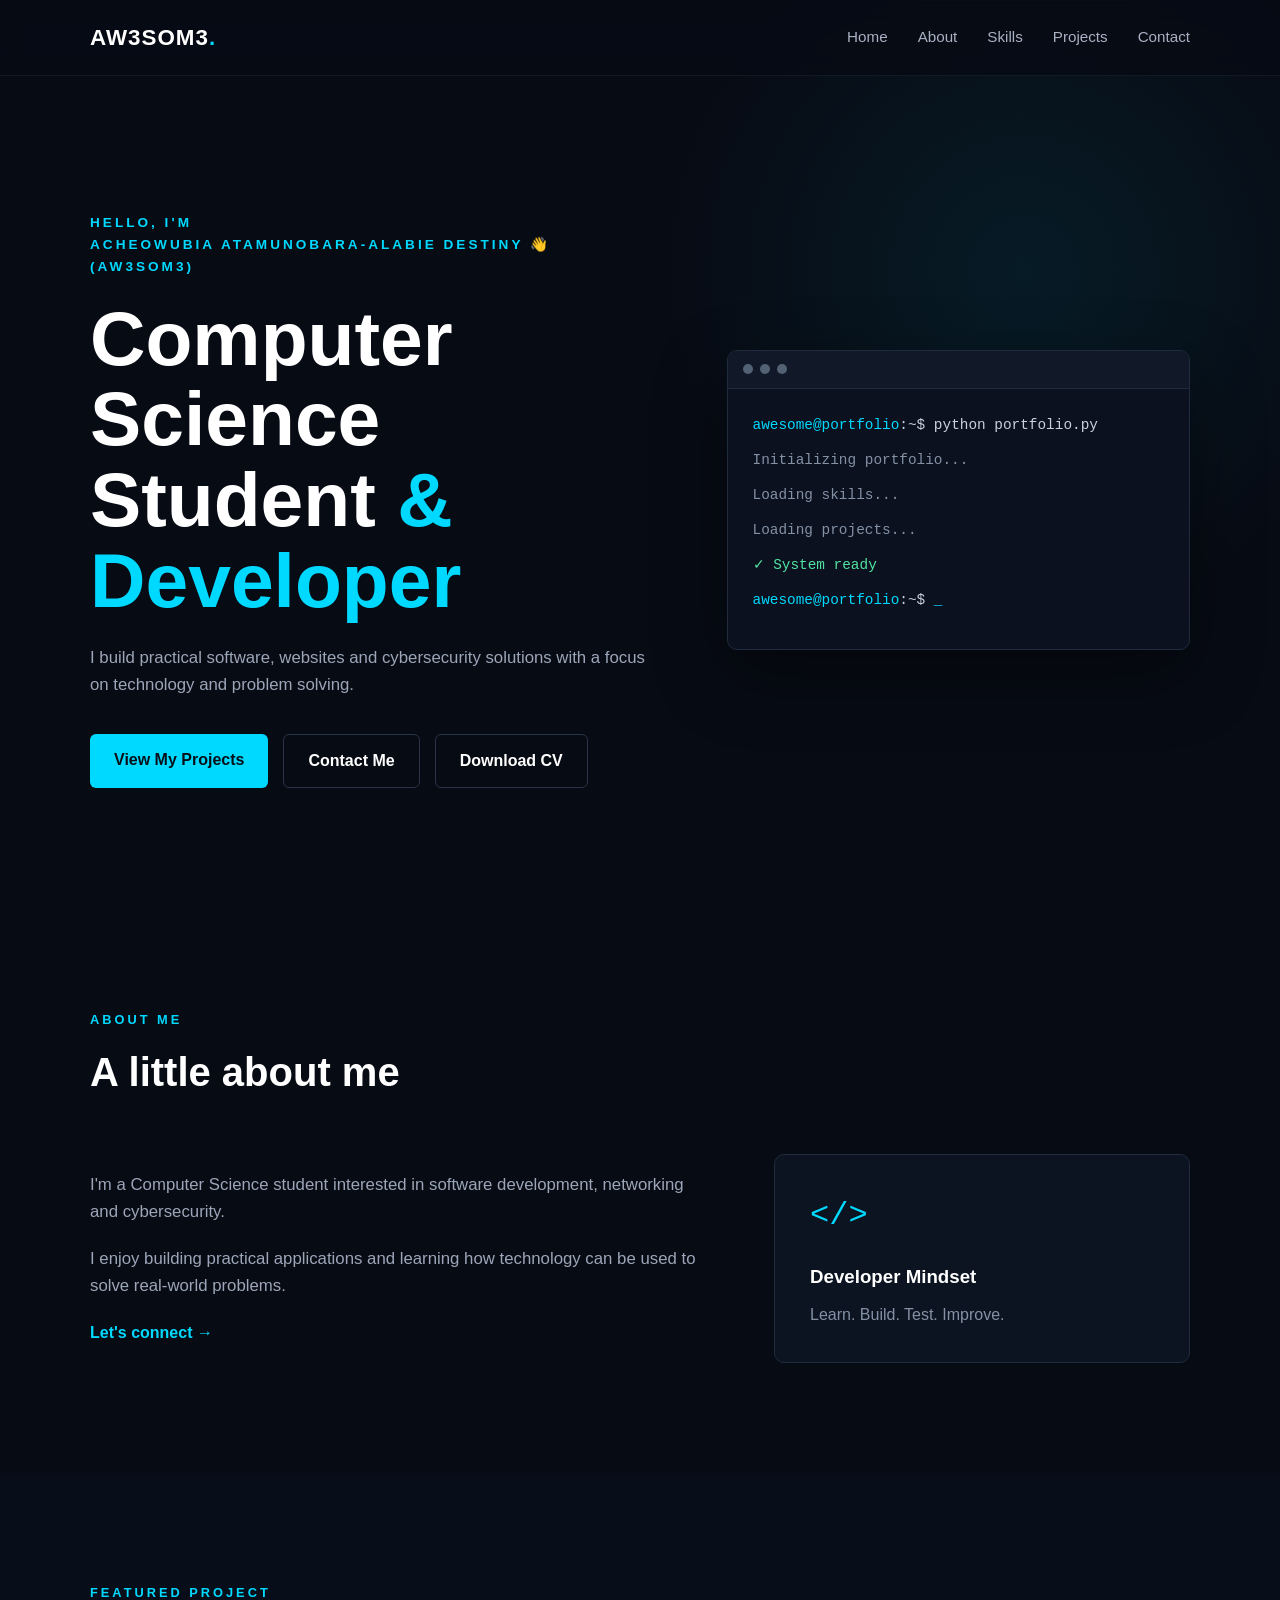
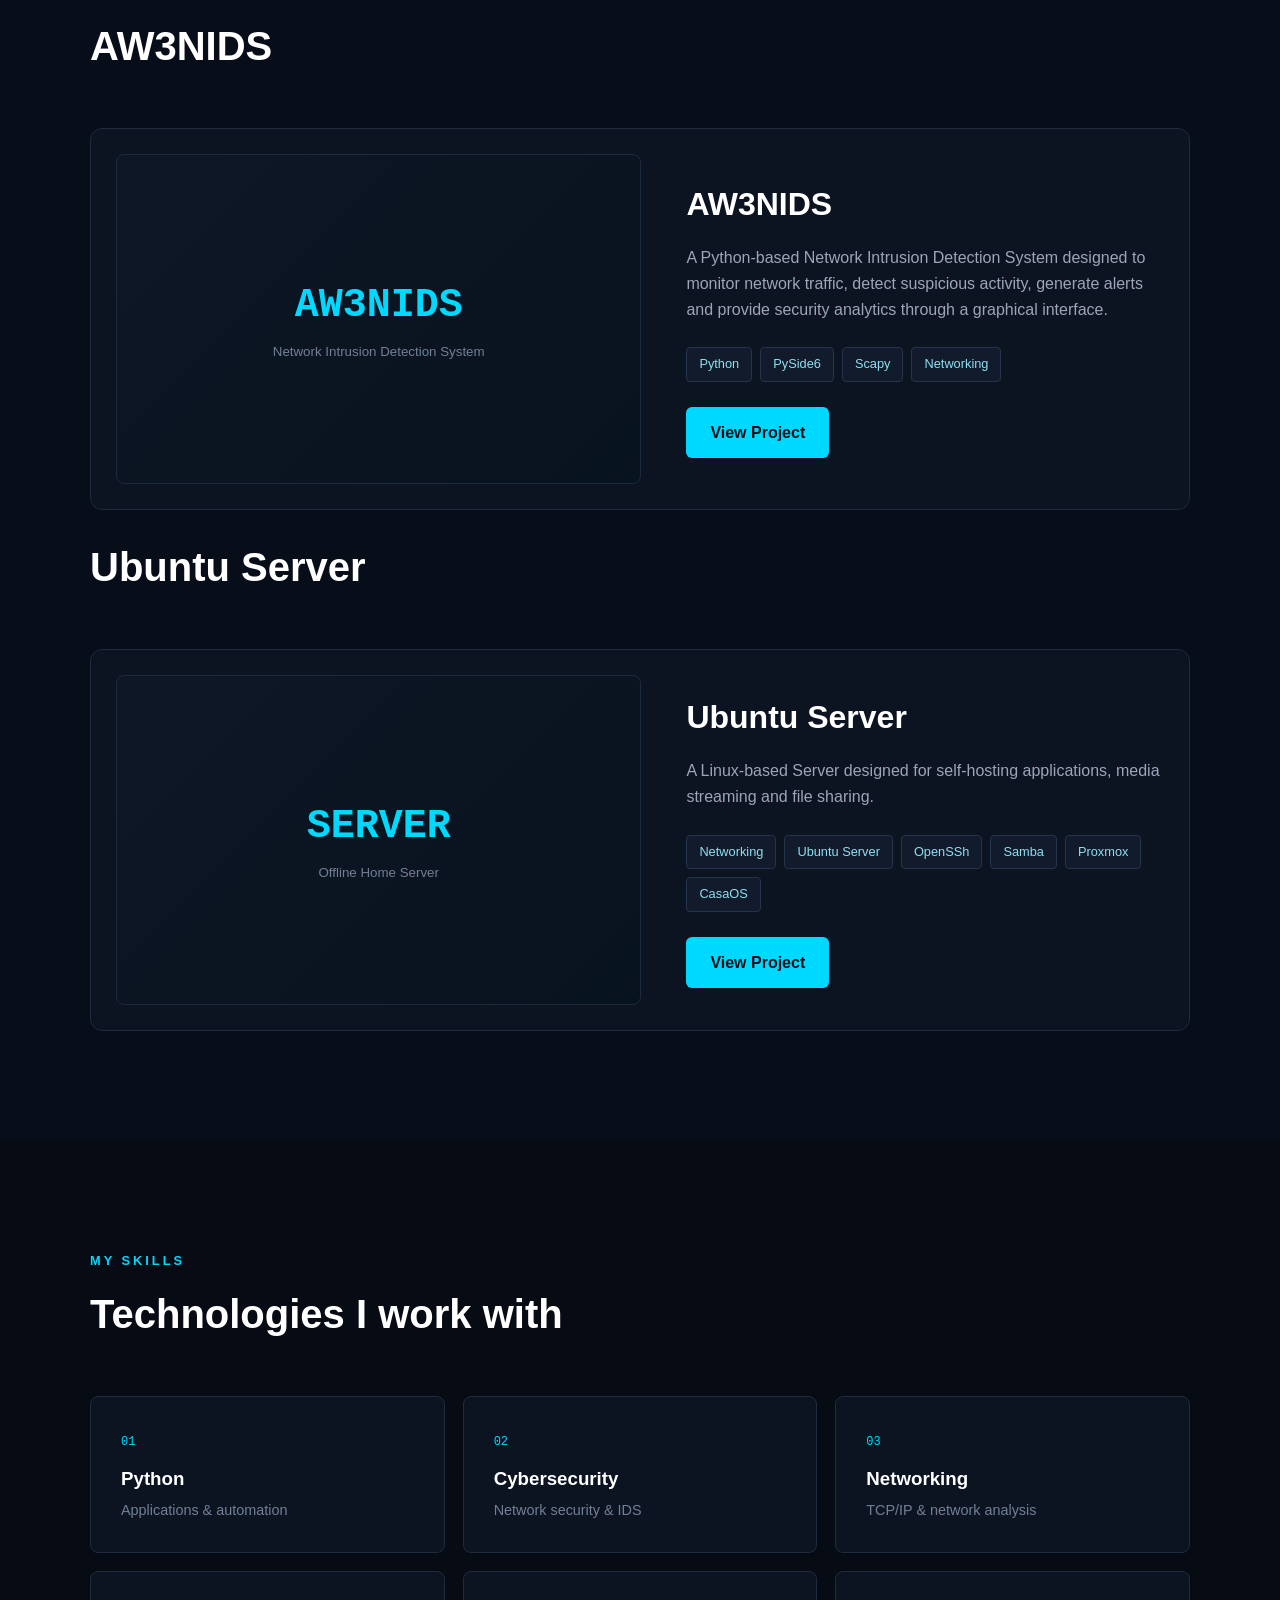
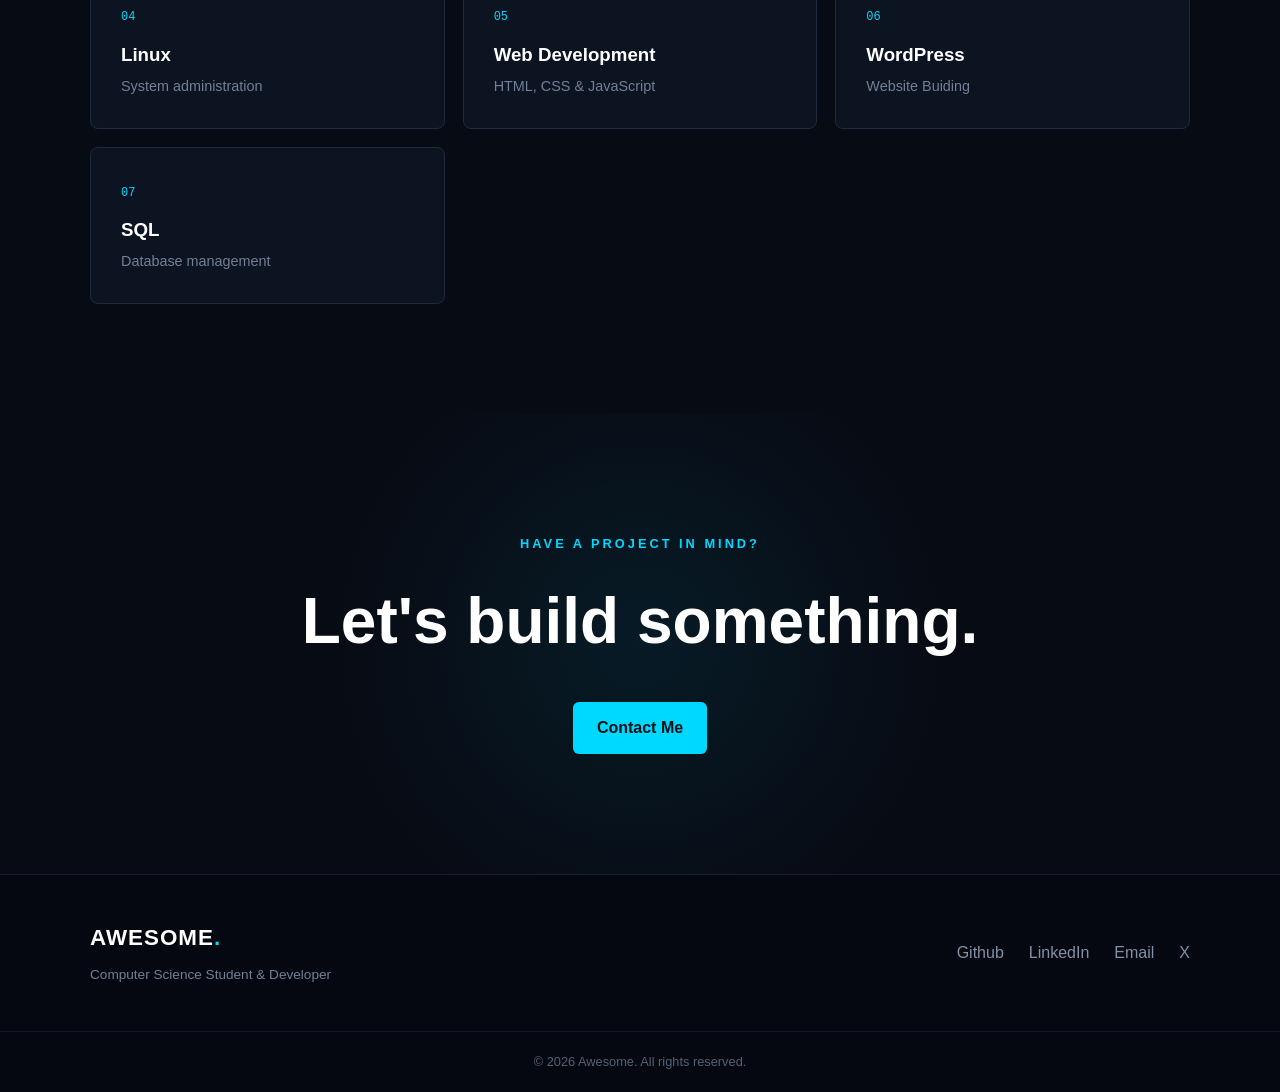
<file: index.html>
<!DOCTYPE html>

<html lang="en">
<head>
    <meta charset="UTF-8">
    <meta name="viewport" content="width=device-width, initial-scale=1.0">

<title> AW3SOM3 | Developer Portfolio</title>

<link rel="stylesheet" href="css/style.css">

</head>

<body>

<!-- Navigation -->
<header class="navbar">
    <div class="container nav-container">
        <a href="#home" class="logo">AW3SOM3<span>.</span></a>

        <nav>
            <a href="#home">Home</a>
            <a href="#about">About</a>
            <a href="#skills">Skills</a>
            <a href="#projects">Projects</a>
            <a href="#contact">Contact</a>
        </nav>

        <button class="menu-toggle" id="menuToggle">
            ☰
        </button>

    </div>
</header>


<!-- Hero Section -->
<main>

    <section id="home" class="hero">
        <div class="img-container">
            <!--<img src="/images/profile/1736100780571.jpg" alt="#" style="border-radius: 100rem; padding-right: 8px; float: left;">-->
        </div>
        
        <div class="container hero-content">

            <div class="hero-text">

                <p class="hero-small">
                    HELLO, I'M <br style="font-weight: bold; font-size: large;">ACHEOWUBIA ATAMUNOBARA-ALABIE DESTINY 👋
                    <br>(AW3SOM3)
                </p>

                <h1>
                    Computer Science Student
                    <span>& Developer</span>
                </h1>

                <p class="hero-description">
                    I build practical software, websites and
                    cybersecurity solutions with a focus on
                    technology and problem solving.
                </p>

                <div class="hero-buttons">
                    <a href="#projects" class="btn btn-primary">
                        View My Projects
                    </a>

                    <a href="#contact" class="btn btn-secondary">
                        Contact Me
                    </a>

                    <a href="assets/My CV.pdf" class="btn btn-cv">
                        Download CV
                    </a>
                    
                </div>
                
            </div>


            <!-- Terminal -->
            <div class="terminal">

                <div class="terminal-header">
                    <span></span>
                    <span></span>
                    <span></span>
                </div>

                <div class="terminal-body">

                    <p>
                        <span class="terminal-green">awesome@portfolio</span>:~$
                        python portfolio.py
                    </p>

                    <p class="terminal-output">
                        Initializing portfolio...
                    </p>

                    <p class="terminal-output">
                        Loading skills...
                    </p>

                    <p class="terminal-output">
                        Loading projects...
                    </p>

                    <p class="terminal-success">
                        ✓ System ready
                    </p>

                    <p>
                        <span class="terminal-green">awesome@portfolio</span>:~$
                        <span class="cursor">_</span>
                    </p>

                </div>

            </div>

        </div>
    </section>


    <!-- About Preview -->
    <section id="about" class="section">

        <div class="container">

            <div class="section-heading">
                <p>ABOUT ME</p>
                <h2>A little about me</h2>
            </div>

            <div class="about-content">

                <div class="about-text">
                    <p>
                        I'm a Computer Science student interested in
                        software development, networking and
                        cybersecurity.
                    </p>

                    <p>
                        I enjoy building practical applications and
                        learning how technology can be used to solve
                        real-world problems.
                    </p>

                    <a href="#contact" class="text-link">
                        Let's connect →
                    </a>
                </div>

                <div class="about-card">
                    <div class="card-icon">&lt;/&gt;</div>
                    <h3>Developer Mindset</h3>
                    <p>
                        Learn. Build. Test. Improve.
                    </p>
                </div>

            </div>

        </div>

    </section>


    <!-- Featured Project -->
    <section id="projects" class="section projects-section">

        <div class="container">

            <div class="section-heading">
                <p>FEATURED PROJECT</p>
                <h2>AW3NIDS</h2>
            </div>

            <div class="project-card">

                <div class="project-image">

                    <div class="project-placeholder">
                        <span>AW3NIDS</span>
                        <small>Network Intrusion Detection System</small>
                    </div>

                </div>

                <div class="project-info">

                    <h3>AW3NIDS</h3>

                    <p>
                        A Python-based Network Intrusion Detection
                        System designed to monitor network traffic,
                        detect suspicious activity, generate alerts
                        and provide security analytics through a
                        graphical interface.
                    </p>

                    <div class="tech-list">
                        <span>Python</span>
                        <span>PySide6</span>
                        <span>Scapy</span>
                        <span>Networking</span>
                    </div>

                    <a href="https://github.com/Awes0m3D/AW3NIDS" class="btn btn-primary">
                        View Project
                    </a>

                </div>

            </div>

        </div> 
        <div class="spacing">

        </div>

        <div class="container">

            <div class="section-heading">
                <br>
                <h2>Ubuntu Server</h2>
            </div>

            <div class="project-card">

                <div class="project-image">

                    <div class="project-placeholder">
                        <span>SERVER</span>
                        <small>Offline Home Server</small>
                    </div>

                </div>

                <div class="project-info">

                    <h3>Ubuntu Server</h3>

                    <p>
                        A Linux-based Server designed for self-hosting applications, media streaming and file sharing. 
                    </p>

                    <div class="tech-list">
                        <span>Networking</span>
                        <span>Ubuntu Server</span>
                        <span>OpenSSh</span>
                        <span>Samba</span>
                        <span>Proxmox</span>
                        <span>CasaOS</span>
                    </div>

                    <a href="google.com" class="btn btn-primary">
                        View Project
                    </a>

                </div>

            </div>

        </div>

    </section>


    <!-- Skills -->
    <section id="skills" class="section">

        <div class="container">

            <div class="section-heading">
                <p>MY SKILLS</p>
                <h2>Technologies I work with</h2>
            </div>

            <div class="skills-grid">

                <div class="skill-card">
                    <span>01</span>
                    <h3>Python</h3>
                    <p>Applications & automation</p>
                </div>

                <div class="skill-card">
                    <span>02</span>
                    <h3>Cybersecurity</h3>
                    <p>Network security & IDS</p>
                </div>

                <div class="skill-card">
                    <span>03</span>
                    <h3>Networking</h3>
                    <p>TCP/IP & network analysis</p>
                </div>

                <div class="skill-card">
                    <span>04</span>
                    <h3>Linux</h3>
                    <p>System administration</p>
                </div>

                <div class="skill-card">
                    <span>05</span>
                    <h3>Web Development</h3>
                    <p>HTML, CSS & JavaScript</p>
                </div>

                <div class="skill-card">
                    <span>06</span>
                    <h3>WordPress</h3>
                    <p>Website Buiding</p>
                </div>
                
                <div class="skill-card">
                    <span>07</span>
                    <h3>SQL</h3>
                    <p>Database management</p>
                </div>

                

            </div>

        </div>

    </section>


    <!-- Contact CTA -->
    <section id="contact" class="contact-section">

        <div class="container contact-content">

            <p>HAVE A PROJECT IN MIND?</p>

            <h2>Let's build something.</h2>

            <a href="mailto:acheseawesome@email.com"
               class="btn btn-primary">
                Contact Me
            </a>

        </div>

    </section>

</main>


<!-- Footer -->
<footer>

    <div class="container footer-content">

        <div>
            <a href="#home" class="logo">
                AWESOME<span>.</span>
            </a>

            <p>
                Computer Science Student & Developer
            </p>
        </div>

        <div class="footer-links">
            <a href="https://github.com/Awes0m3D">Github</a>
            <a href="https://linkedin.com/in/awesome-achese">LinkedIn</a>
            <a href="mailto:acheawesome@gmail.com">Email</a>
            <a href="https://x.com/achese_awesome">X</a>
        </div>

    </div>

    <div class="copyright">
        © 2026 Awesome. All rights reserved.
    </div>

</footer>


<script src="js/script.js"></script>

</body>
</html>
</file>
<file: css/style.css>
/* =========================================
GLOBAL
========================================= */

* {
    margin: 0;
    padding: 0;
    box-sizing: border-box;
    }
  
  html {
  scroll-behavior: smooth;
  }
  
  body {
  font-family: Arial, Helvetica, sans-serif;
  background: #070b14;
  color: #ffffff;
  line-height: 1.6;
  }
  
  a {
  color: inherit;
  text-decoration: none;
  }
  
  .container {
  width: min(1100px, 90%);
  margin: 0 auto;
  }
  
  /* =========================================
  NAVIGATION
  ========================================= */
  
  .navbar {
  position: fixed;
  top: 0;
  left: 0;
  width: 100%;
  z-index: 1000;
  

  background: rgba(7, 11, 20, 0.85);
  backdrop-filter: blur(12px);
  
  border-bottom: 1px solid rgba(255, 255, 255, 0.06);
  
  }
  
  .nav-container {
  height: 75px;
  
  display: flex;
  align-items: center;
  justify-content: space-between;

  
  }
  
  .logo {
  font-size: 1.4rem;
  font-weight: 800;
  letter-spacing: 1px;
  }
  
  .logo span {
  color: #00d9ff;
  }
  
  nav {
  display: flex;
  gap: 30px;
  }
  
  nav a {
  color: #a9b1c3;
  font-size: 0.95rem;
  
  transition: 0.3s ease;

  
  }
  
  nav a:hover {
  color: #00d9ff;
  }
  
  .menu-toggle {
  display: none;

  background: none;
  border: none;
  
  color: white;
  font-size: 1.7rem;
  
  cursor: pointer;

  
  }
  
  /* =========================================
  HERO
  ========================================= */
  
  .hero {
  min-height: 100vh;
  
  display: flex;
  align-items: center;
  
  padding-top: 100px;
  
  background:
      radial-gradient(
          circle at 80% 30%,
          rgba(0, 217, 255, 0.08),
          transparent 30%
      );

  
  }
  
  .hero-content {
  display: grid;
  grid-template-columns: 1.1fr 0.9fr;
  gap: 70px;
  

  align-items: center;

  
  }
  
  .hero-small {
  color: #00d9ff;
  
  font-size: 0.85rem;
  font-weight: 700;
  
  letter-spacing: 3px;
  
  margin-bottom: 20px;

  
  }
  
  .hero h1 {
  font-size: clamp(3rem, 6vw, 5rem);
  
  line-height: 1.05;
  
  margin-bottom: 25px;

  
  }
  
  .hero h1 span {
  color: #00d9ff;
  }
  
  .hero-description {
  max-width: 580px;
  
  color: #9ca6b8;
  
  font-size: 1.05rem;
  
  margin-bottom: 35px;

  
  }
  
  /* =========================================
  BUTTONS
  ========================================= */
  
  .hero-buttons {
  display: flex;
  gap: 15px;
  flex-wrap: wrap;
  }
  
  .btn {
  display: inline-block;

  padding: 13px 24px;
  
  border-radius: 6px;
  
  font-weight: 700;
  
  transition: 0.3s ease;
  
  }
  
  .btn-primary {
  background: #00d9ff;
  color: #061018;
  }
  
  .btn-primary:hover {
  transform: translateY(-3px);
  

  box-shadow:
      0 10px 30px rgba(0, 217, 255, 0.25);

  
  }
  
  .btn-secondary {
    border: 1px solid #293449;
    color: #ffffff;
  }
  
  .btn-secondary:hover {
  border-color: #00d9ff;
  color: #00d9ff;
  }

  .btn-cv{
    border: 1px solid #293449;
    color: #ffffff;
  }

  .btn-cv:hover{
    border-color: #00d9ff;
    color: #00d9ff;

    box-shadow: 0 10px 30px rgba(0, 217, 255, 0.25);
  }


  /* =========================================
  TERMINAL
  ========================================= */
  
  .terminal {
  width: 100%;
  
  background: #0b111e;
  
  border: 1px solid #202b3d;
  
  border-radius: 10px;
  
  overflow: hidden;
  
  box-shadow:
      0 25px 70px rgba(0, 0, 0, 0.4);
  
  }
  
  .terminal-header {
  height: 38px;
  

  display: flex;
  align-items: center;
  
  gap: 7px;
  
  padding: 0 15px;
  
  background: #111827;
  
  border-bottom: 1px solid #202b3d;

  
  }
  
  .terminal-header span {
  width: 10px;
  height: 10px;
  
  border-radius: 50%;
  
  background: #536174;


  }
  
  .terminal-body {
  padding: 25px;
  
  font-family: "Courier New", monospace;
  
  font-size: 0.9rem;
  
  color: #c8d1df;

  
  }
  
  .terminal-body p {
  margin-bottom: 12px;
  }
  
  .terminal-green {
  color: #00d9ff;
  }
  
  .terminal-output {
  color: #8491a5;
  }
  
  .terminal-success {
  color: #52e3a3;
  }
  
  .cursor {
  color: #00d9ff;
  
  animation: blink 1s infinite;
  
  }
  
  @keyframes blink {
  50% {
  opacity: 0;
  }
  }
  
  /* =========================================
  SECTIONS
  ========================================= */
  
  .section {
  padding: 110px 0;
  }
  
  .section-heading {
  margin-bottom: 50px;
  }
  
  .section-heading p {
  color: #00d9ff;
  
  font-size: 0.8rem;
  
  font-weight: 700;
  
  letter-spacing: 3px;
  
  margin-bottom: 10px;

  
  }
  
  .section-heading h2 {
  font-size: 2.5rem;
  }
  
  /* =========================================
  ABOUT
  ========================================= */
  
  .about-content {
  display: grid;
  
  grid-template-columns: 1.5fr 1fr;
  
  gap: 60px;
  
  align-items: center;

  
  }
  
  .about-text p {
  color: #9ca6b8;
  
  font-size: 1.05rem;
  
  margin-bottom: 20px;

  
  }
  
  .text-link {
  color: #00d9ff;
  
  font-weight: 700;

  
  }
  
  .about-card {
  padding: 35px;

  background: #0c1321;
  
  border: 1px solid #202b3d;
  
  border-radius: 10px;

  
  }
  
  .card-icon {
  color: #00d9ff;
  

  font-family: monospace;
  
  font-size: 2rem;
  
  margin-bottom: 20px;

  
  }
  
  .about-card h3 {
  margin-bottom: 10px;
  }
  
  .about-card p {
  color: #8491a5;
  }
  
  /* =========================================
  PROJECT
  ========================================= */
  
  .projects-section {
  background: #080e19;
  }
  
  .project-card {
  display: grid;
  

  grid-template-columns: 1.1fr 1fr;
  
  gap: 45px;
  
  padding: 25px;
  
  background: #0c1321;
  
  border: 1px solid #202b3d;
  
  border-radius: 12px;
  
  }
  
  .project-image {
  min-height: 330px;
  

  display: flex;
  
  align-items: center;
  justify-content: center;
  
  background:
      linear-gradient(
          135deg,
          #0e1726,
          #07131d
      );
  
  border-radius: 8px;
  
  border: 1px solid #1c2a3d;

  
  }
  
  .project-placeholder {
  text-align: center;
  }
  
  .project-placeholder span {
  display: block;

  color: #00d9ff;
  
  font-family: monospace;
  
  font-size: 2.5rem;
  
  font-weight: bold;

  
  }
  
  .project-placeholder small {
  color: #718096;
  }
  
  .project-info {
  display: flex;
  
  flex-direction: column;
  
  justify-content: center;
  
  align-items: flex-start;

  
  }
  
  .project-info h3 {
  font-size: 2rem;
  
  margin-bottom: 15px;

  }
  
  .project-info p {
  color: #9ca6b8;

  margin-bottom: 25px;

  
  }
  
  .tech-list {
  display: flex;
  
  flex-wrap: wrap;
  
  gap: 8px;
  
  margin-bottom: 25px;

  
  }
  
  .tech-list span {
  padding: 6px 12px;
  

  border-radius: 4px;
  
  background: #111b2b;
  
  border: 1px solid #24344b;
  
  color: #8fdff0;
  
  font-size: 0.8rem;

  }
  
  /* =========================================
  SKILLS
  ========================================= */
  
  .skills-grid {
  display: grid;
  
  grid-template-columns:
      repeat(3, 1fr);
  
  gap: 18px;

  
  }
  
  .skill-card {
  padding: 30px;

  background: #0c1321;
  
  border: 1px solid #202b3d;
  
  border-radius: 8px;
  
  transition: 0.3s ease;

  
  }
  
  .skill-card:hover {
  transform: translateY(-5px);
  

  border-color: #00d9ff;

  
  }
  
  .skill-card span {
  color: #00d9ff;
  

  font-size: 0.75rem;
  
  font-family: monospace;

  
  }
  
  .skill-card h3 {
  margin: 12px 0 5px;
  }
  
  .skill-card p {
  color: #718096;
  

  font-size: 0.9rem;

  
  }
  
  /* =========================================
  CONTACT
  ========================================= */
  
  .contact-section {
  padding: 120px 0;
  

  text-align: center;
  
  background:
      radial-gradient(
          circle at center,
          rgba(0, 217, 255, 0.08),
          transparent 45%
      );

  
  }
  
  .contact-content > p {
  color: #00d9ff;
  
  font-size: 0.8rem;
  
  font-weight: 700;
  
  letter-spacing: 3px;
  
  margin-bottom: 15px;
  
  }
  
  .contact-content h2 {
  font-size: clamp(2.5rem, 5vw, 4rem);
  

  margin-bottom: 30px;

  }
  
  /* =========================================
  FOOTER
  ========================================= */
  
  footer {
  border-top: 1px solid #172235;
  

  background: #050810;

  
  }
  
  .footer-content {
  padding: 45px 0;

  display: flex;
  
  align-items: center;
  
  justify-content: space-between;

  
  }
  
  .footer-content p {
  color: #718096;
  

  margin-top: 8px;
  
  font-size: 0.85rem;

  
  }
  
  .footer-links {
  display: flex;
  

  gap: 25px;

  
  }
  
  .footer-links a {
  color: #8491a5;

  transition: 0.3s ease;

  
  }
  
  .footer-links a:hover {
  color: #00d9ff;
  }
  
  .copyright {
  text-align: center;
  

  padding: 20px;
  
  border-top: 1px solid #111a29;
  
  color: #536174;
  
  font-size: 0.8rem;

  
  }
  
  /* =========================================
  MOBILE
  ========================================= */
  
  @media (max-width: 800px) {
  
 
  nav {
      display: none;
  
      position: absolute;
  
      top: 75px;
      left: 0;
  
      width: 100%;
  
      padding: 25px;
  
      flex-direction: column;
  
      gap: 20px;
  
      background: #080e19;
  
      border-bottom: 1px solid #202b3d;
  }
  
  nav.active {
      display: flex;
  }
  
  .menu-toggle {
      display: block;
  }
  
  .hero-content {
      grid-template-columns: 1fr;
  
      gap: 50px;
  }
  
  .hero {
      padding-top: 130px;
      padding-bottom: 80px;
  }
  
  .hero h1 {
      font-size: 3rem;
  }
  
  .about-content {
      grid-template-columns: 1fr;
  }
  
  .project-card {
      grid-template-columns: 1fr;
  }
  
  .skills-grid {
      grid-template-columns: 1fr 1fr;
  }
  
  .footer-content {
      flex-direction: column;
  
      align-items: flex-start;
  
      gap: 25px;
  }

  
  }
  
  @media (max-width: 500px) {
  

  .skills-grid {
      grid-template-columns: 1fr;
  }
  
  .hero h1 {
      font-size: 2.5rem;
  }
  
  .hero-buttons {
      flex-direction: column;
  
      align-items: stretch;
  }
  
  .btn {
      text-align: center;
  }
  
  .terminal-body {
      padding: 18px;
  
      font-size: 0.75rem;
  }

  
  }
</file>
